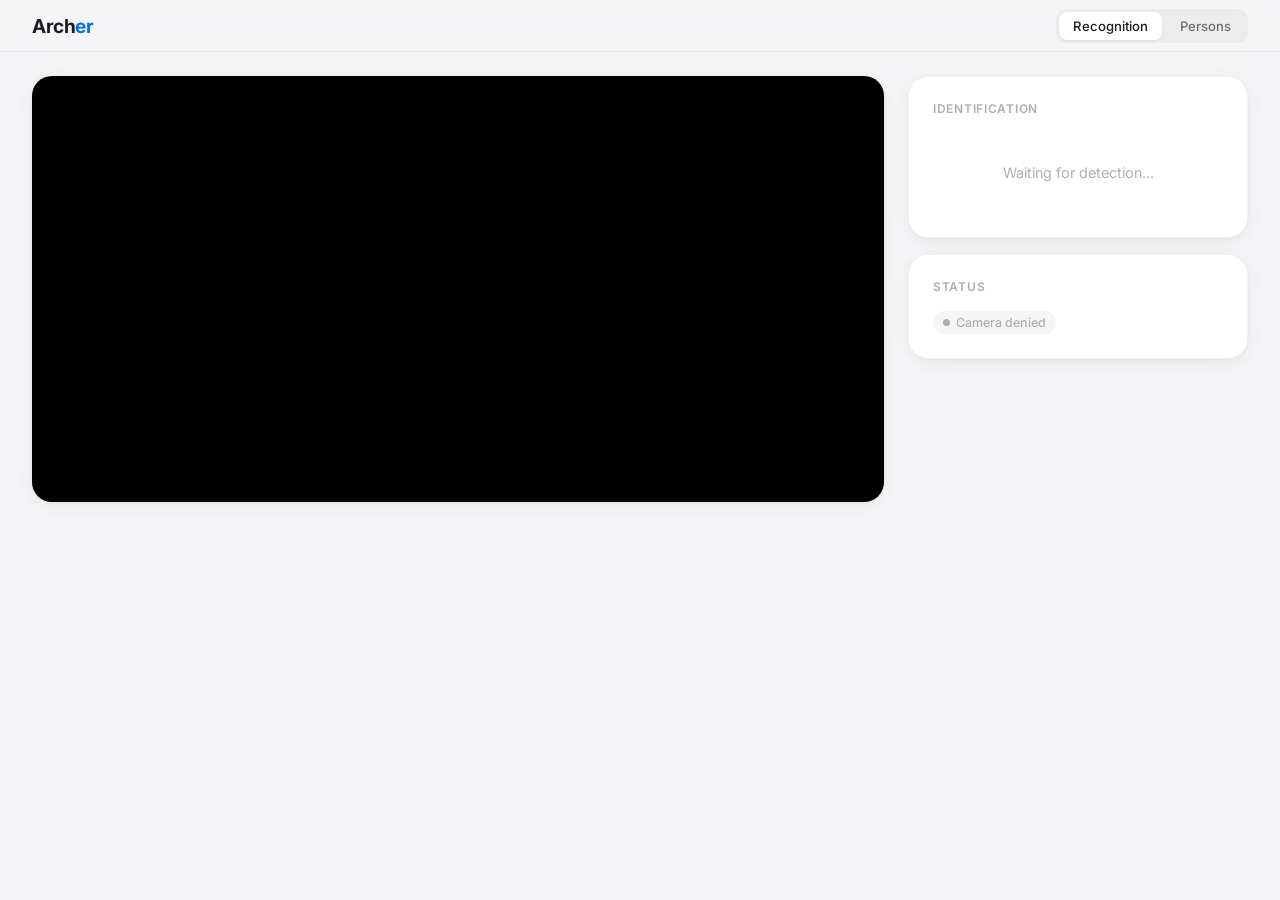
<file: static/index.html>
<!DOCTYPE html>
<html lang="en">
<head>
    <meta charset="UTF-8">
    <meta name="viewport" content="width=device-width, initial-scale=1.0">
    <title>Archer</title>
    <link rel="icon" type="image/svg+xml" href="/static/favicon.svg">
    <link rel="stylesheet" href="/static/style.css">
</head>
<body>
    <header>
        <h1>Arch<span>er</span></h1>
        <nav>
            <a href="/static/index.html" class="active">Recognition</a>
            <a href="/static/persons.html">Persons</a>
        </nav>
    </header>

    <main class="recognition-layout">
        <section class="video-section">
            <video id="camera-preview" autoplay playsinline muted></video>
            <canvas id="hud-overlay"></canvas>
            <canvas id="capture-canvas" style="display:none"></canvas>
        </section>

        <aside class="sidebar">
            <div class="sidebar-card">
                <h2>Identification</h2>
                <div id="match-content">
                    <p class="no-match">Waiting for detection...</p>
                </div>
            </div>

            <div class="sidebar-card">
                <h2>Status</h2>
                <div id="status-badge" class="status-badge status-off">
                    <span class="status-dot"></span>
                    <span id="status-text">Camera inactive</span>
                </div>
            </div>
        </aside>
    </main>

    <script src="/static/app.js"></script>
</body>
</html>
</file>
<file: static/style.css>
@import url('https://fonts.googleapis.com/css2?family=Inter:wght@300;400;500;600;700&display=swap');

* {
    margin: 0;
    padding: 0;
    box-sizing: border-box;
}

:root {
    --bg: #f5f5f7;
    --surface: rgba(255, 255, 255, 0.72);
    --surface-solid: #ffffff;
    --glass: rgba(255, 255, 255, 0.45);
    --glass-border: rgba(255, 255, 255, 0.6);
    --text-primary: #1d1d1f;
    --text-secondary: #6e6e73;
    --text-tertiary: #aeaeb2;
    --accent: #0071e3;
    --accent-hover: #0077ED;
    --danger: #ff3b30;
    --danger-hover: #e0342b;
    --success: #34c759;
    --border: rgba(0, 0, 0, 0.06);
    --shadow-sm: 0 1px 3px rgba(0, 0, 0, 0.04), 0 1px 2px rgba(0, 0, 0, 0.06);
    --shadow-md: 0 4px 20px rgba(0, 0, 0, 0.06), 0 1px 3px rgba(0, 0, 0, 0.04);
    --shadow-lg: 0 12px 40px rgba(0, 0, 0, 0.08), 0 4px 12px rgba(0, 0, 0, 0.04);
    --radius-sm: 10px;
    --radius-md: 14px;
    --radius-lg: 20px;
    --radius-xl: 28px;
}

body {
    font-family: 'Inter', -apple-system, BlinkMacSystemFont, 'SF Pro Display', sans-serif;
    background: var(--bg);
    color: var(--text-primary);
    min-height: 100vh;
    -webkit-font-smoothing: antialiased;
    -moz-osx-font-smoothing: grayscale;
}

/* --- Header --- */
header {
    position: sticky;
    top: 0;
    z-index: 100;
    backdrop-filter: saturate(180%) blur(20px);
    -webkit-backdrop-filter: saturate(180%) blur(20px);
    background: rgba(245, 245, 247, 0.72);
    border-bottom: 1px solid var(--border);
    padding: 0 2rem;
    height: 52px;
    display: flex;
    align-items: center;
    justify-content: space-between;
}

header h1 {
    font-size: 1.2rem;
    font-weight: 700;
    letter-spacing: -0.02em;
    color: var(--text-primary);
}

header h1 span {
    color: var(--accent);
}

nav {
    display: flex;
    gap: 0.25rem;
    background: rgba(0, 0, 0, 0.04);
    padding: 3px;
    border-radius: 10px;
}

nav a {
    color: var(--text-secondary);
    text-decoration: none;
    font-weight: 500;
    font-size: 0.82rem;
    padding: 6px 14px;
    border-radius: 8px;
    transition: all 0.2s ease;
}

nav a:hover {
    color: var(--text-primary);
}

nav a.active {
    color: var(--text-primary);
    background: var(--surface-solid);
    box-shadow: 0 1px 4px rgba(0, 0, 0, 0.06), 0 0.5px 1px rgba(0, 0, 0, 0.04);
}

/* --- Main --- */
main {
    padding: 1.5rem 2rem;
    max-width: 1440px;
    margin: 0 auto;
}

/* --- Recognition page --- */
.recognition-layout {
    display: flex;
    gap: 1.5rem;
    max-height: calc(100vh - 84px);
    align-items: flex-start;
}

.video-section {
    flex: 1 1 0;
    min-width: 0;
    background: #000;
    border-radius: var(--radius-lg);
    box-shadow: var(--shadow-md);
    overflow: hidden;
    position: relative;
    /* aspect-ratio set dynamically by JS to match camera */
}

.video-section video {
    display: block;
    width: 100%;
    height: 100%;
    object-fit: cover;
}

.video-section #hud-overlay {
    position: absolute;
    inset: 0;
    width: 100%;
    height: 100%;
    pointer-events: none;
}

.video-section::after {
    content: '';
    position: absolute;
    inset: 0;
    border-radius: var(--radius-lg);
    box-shadow: inset 0 0 0 1px var(--border);
    pointer-events: none;
}

.sidebar {
    flex: 3;
    min-width: 280px;
    max-width: 340px;
    display: flex;
    flex-direction: column;
    gap: 1rem;
}

.sidebar-card {
    background: var(--surface-solid);
    border-radius: var(--radius-lg);
    box-shadow: var(--shadow-md);
    padding: 1.5rem;
    border: 1px solid var(--border);
}

.sidebar-card h2 {
    font-size: 0.75rem;
    font-weight: 600;
    text-transform: uppercase;
    letter-spacing: 0.06em;
    color: var(--text-tertiary);
    margin-bottom: 1rem;
}

.no-match {
    color: var(--text-tertiary);
    font-size: 0.9rem;
    text-align: center;
    padding: 2rem 0;
}

.match-card + .match-card {
    margin-top: 1rem;
    padding-top: 1rem;
    border-top: 1px solid var(--border);
}

.match-photo {
    width: 100%;
    aspect-ratio: 1;
    object-fit: cover;
    border-radius: var(--radius-md);
    margin-bottom: 1rem;
}

#match-content .match-name {
    font-size: 1.15rem;
    font-weight: 600;
    color: var(--text-primary);
    margin-bottom: 0.25rem;
}

#match-content .match-detail {
    font-size: 0.85rem;
    color: var(--text-secondary);
    margin: 0.2rem 0;
}

.match-confidence {
    margin-top: 0.75rem;
    padding-top: 0.75rem;
    border-top: 1px solid var(--border);
}

.confidence-bar-bg {
    height: 6px;
    background: rgba(0, 0, 0, 0.04);
    border-radius: 3px;
    overflow: hidden;
    margin-top: 0.4rem;
}

.confidence-bar {
    height: 100%;
    border-radius: 3px;
    background: var(--success);
    transition: width 0.4s ease;
}

.confidence-label {
    font-size: 0.75rem;
    color: var(--text-tertiary);
    display: flex;
    justify-content: space-between;
}

/* --- Status dot --- */
.status-badge {
    display: inline-flex;
    align-items: center;
    gap: 6px;
    font-size: 0.78rem;
    font-weight: 500;
    color: var(--success);
    padding: 4px 10px;
    background: rgba(52, 199, 89, 0.08);
    border-radius: 20px;
}

.status-off {
    color: var(--text-tertiary);
    background: rgba(0, 0, 0, 0.04);
}

.status-off .status-dot {
    background: var(--text-tertiary);
    animation: none;
}

.status-dot {
    width: 7px;
    height: 7px;
    border-radius: 50%;
    background: var(--success);
    animation: pulse 2s ease-in-out infinite;
}

@keyframes pulse {
    0%, 100% { opacity: 1; }
    50% { opacity: 0.4; }
}

/* --- Persons page --- */
.persons-layout {
    max-width: 760px;
    margin: 0 auto;
    display: flex;
    flex-direction: column;
    gap: 1.5rem;
}

.card {
    background: var(--surface-solid);
    border-radius: var(--radius-lg);
    box-shadow: var(--shadow-md);
    padding: 1.75rem;
    border: 1px solid var(--border);
}

.card h2 {
    font-size: 1.1rem;
    font-weight: 650;
    margin-bottom: 1.25rem;
    letter-spacing: -0.01em;
}

.card-header {
    display: flex;
    align-items: center;
    justify-content: space-between;
    margin-bottom: 1.25rem;
}

.card-header h2 {
    margin-bottom: 0;
}

.search-box input {
    padding: 0.5rem 0.75rem;
    border: 1px solid rgba(0, 0, 0, 0.1);
    border-radius: var(--radius-sm);
    background: var(--bg);
    color: var(--text-primary);
    font-size: 0.85rem;
    font-family: inherit;
    width: 200px;
    outline: none;
    transition: border-color 0.2s, box-shadow 0.2s;
}

.search-box input:focus {
    border-color: var(--accent);
    box-shadow: 0 0 0 3px rgba(0, 113, 227, 0.12);
}

/* --- Form --- */
form {
    display: grid;
    grid-template-columns: 1fr 1fr;
    gap: 1rem;
}

.form-group {
    display: flex;
    flex-direction: column;
    gap: 0.35rem;
}

.form-group.full-width {
    grid-column: 1 / -1;
}

label {
    font-size: 0.8rem;
    font-weight: 500;
    color: var(--text-secondary);
}

input[type="text"],
input[type="date"] {
    padding: 0.6rem 0.75rem;
    border: 1px solid rgba(0, 0, 0, 0.1);
    border-radius: var(--radius-sm);
    background: var(--bg);
    color: var(--text-primary);
    font-size: 0.9rem;
    font-family: inherit;
    transition: border-color 0.2s, box-shadow 0.2s;
    outline: none;
}

input[type="text"]:focus,
input[type="date"]:focus {
    border-color: var(--accent);
    box-shadow: 0 0 0 3px rgba(0, 113, 227, 0.12);
}

input[type="file"] {
    font-family: inherit;
    font-size: 0.85rem;
    color: var(--text-secondary);
}

input[type="file"]::file-selector-button {
    font-family: inherit;
    font-size: 0.82rem;
    font-weight: 500;
    padding: 0.45rem 0.9rem;
    border: 1px solid rgba(0, 0, 0, 0.1);
    border-radius: 8px;
    background: var(--surface-solid);
    color: var(--text-primary);
    cursor: pointer;
    margin-right: 0.75rem;
    transition: background 0.15s;
}

input[type="file"]::file-selector-button:hover {
    background: var(--bg);
}

button[type="submit"] {
    grid-column: 1 / -1;
    padding: 0.65rem;
    background: var(--accent);
    color: #fff;
    border: none;
    border-radius: var(--radius-sm);
    font-size: 0.9rem;
    font-weight: 600;
    font-family: inherit;
    cursor: pointer;
    transition: background 0.15s, transform 0.1s;
}

button[type="submit"]:hover {
    background: var(--accent-hover);
}

button[type="submit"]:active {
    transform: scale(0.985);
}

#form-message {
    grid-column: 1 / -1;
    font-size: 0.85rem;
    font-weight: 500;
    min-height: 1.2em;
}

#form-message.success {
    color: var(--success);
}

#form-message.error {
    color: var(--danger);
}

/* --- Table --- */
.table-wrapper {
    overflow-x: auto;
}

table {
    width: 100%;
    border-collapse: collapse;
}

thead th {
    font-size: 0.72rem;
    font-weight: 600;
    text-transform: uppercase;
    letter-spacing: 0.05em;
    color: var(--text-tertiary);
    padding: 0 0.75rem 0.75rem;
    text-align: left;
    border-bottom: 1px solid var(--border);
}

tbody td {
    padding: 0.75rem;
    font-size: 0.88rem;
    color: var(--text-primary);
    border-bottom: 1px solid var(--border);
    vertical-align: middle;
}

tbody tr:last-child td {
    border-bottom: none;
}

tbody tr {
    transition: background 0.15s;
}

tbody tr:hover {
    background: rgba(0, 0, 0, 0.015);
}

tbody tr.person-row {
    cursor: pointer;
}

tbody tr.person-row:hover {
    background: rgba(0, 113, 227, 0.04);
}

.thumbnail {
    width: 40px;
    height: 40px;
    object-fit: cover;
    border-radius: 10px;
}

.btn-delete {
    padding: 0.35rem 0.75rem;
    background: transparent;
    color: var(--danger);
    border: 1px solid rgba(255, 59, 48, 0.2);
    border-radius: 8px;
    cursor: pointer;
    font-size: 0.8rem;
    font-weight: 500;
    font-family: inherit;
    transition: all 0.15s;
}

.btn-delete:hover {
    background: rgba(255, 59, 48, 0.06);
    border-color: rgba(255, 59, 48, 0.35);
}

.empty-state {
    text-align: center;
    padding: 2.5rem 1rem;
    color: var(--text-tertiary);
    font-size: 0.9rem;
}

/* --- Pagination --- */
.pagination {
    display: flex;
    align-items: center;
    justify-content: center;
    gap: 0.25rem;
    padding-top: 1.25rem;
}

.pg-btn {
    min-width: 34px;
    height: 34px;
    padding: 0 0.5rem;
    border: 1px solid var(--border);
    border-radius: 8px;
    background: var(--surface-solid);
    color: var(--text-primary);
    font-size: 0.82rem;
    font-weight: 500;
    font-family: inherit;
    cursor: pointer;
    transition: all 0.15s;
}

.pg-btn:hover:not([disabled]):not(.pg-active) {
    background: var(--bg);
    border-color: rgba(0, 0, 0, 0.12);
}

.pg-btn[disabled] {
    opacity: 0.35;
    cursor: default;
}

.pg-active {
    background: var(--accent);
    color: #fff;
    border-color: var(--accent);
}

.pg-dots {
    font-size: 0.8rem;
    color: var(--text-tertiary);
    padding: 0 0.15rem;
}

/* --- Profile modal --- */
.profile-overlay {
    position: fixed;
    inset: 0;
    z-index: 200;
    background: rgba(0, 0, 0, 0.35);
    backdrop-filter: blur(6px);
    -webkit-backdrop-filter: blur(6px);
    display: flex;
    align-items: center;
    justify-content: center;
    animation: fadeIn 0.2s ease;
}

@keyframes fadeIn {
    from { opacity: 0; }
    to { opacity: 1; }
}

.profile-modal {
    position: relative;
    background: var(--surface-solid);
    border-radius: var(--radius-xl);
    box-shadow: var(--shadow-lg);
    padding: 2rem;
    width: 360px;
    max-width: 90vw;
    max-height: 90vh;
    overflow-y: auto;
    animation: slideUp 0.25s ease;
}

@keyframes slideUp {
    from { opacity: 0; transform: translateY(20px); }
    to { opacity: 1; transform: translateY(0); }
}

.profile-close {
    position: absolute;
    top: 0.75rem;
    right: 0.75rem;
    width: 30px;
    height: 30px;
    border: none;
    background: rgba(0, 0, 0, 0.05);
    border-radius: 50%;
    font-size: 1.1rem;
    color: var(--text-secondary);
    cursor: pointer;
    display: flex;
    align-items: center;
    justify-content: center;
    transition: background 0.15s;
}

.profile-close:hover {
    background: rgba(0, 0, 0, 0.1);
}

.profile-photo {
    width: 100%;
    aspect-ratio: 1;
    object-fit: cover;
    border-radius: var(--radius-lg);
    margin-bottom: 1.25rem;
}

.profile-name {
    font-size: 1.3rem;
    font-weight: 700;
    letter-spacing: -0.02em;
    text-align: center;
    margin-bottom: 1.25rem;
}

.profile-fields {
    display: flex;
    flex-direction: column;
    gap: 0.75rem;
    margin-bottom: 1.5rem;
}

.profile-field {
    display: flex;
    justify-content: space-between;
    align-items: center;
    padding: 0.6rem 0;
    border-bottom: 1px solid var(--border);
}

.profile-label {
    font-size: 0.82rem;
    color: var(--text-tertiary);
    font-weight: 500;
}

.profile-value {
    font-size: 0.9rem;
    font-weight: 500;
    color: var(--text-primary);
}

.profile-delete {
    width: 100%;
    text-align: center;
    padding: 0.6rem;
}

/* --- Photo gallery in profile --- */
.photo-gallery {
    display: grid;
    grid-template-columns: repeat(auto-fill, minmax(90px, 1fr));
    gap: 0.5rem;
    margin-bottom: 1rem;
}

.gallery-item {
    position: relative;
    border-radius: var(--radius-sm);
    overflow: hidden;
    aspect-ratio: 1;
}

.gallery-item img {
    width: 100%;
    height: 100%;
    object-fit: cover;
    display: block;
}

.gallery-delete {
    position: absolute;
    top: 4px;
    right: 4px;
    width: 22px;
    height: 22px;
    border: none;
    background: rgba(0, 0, 0, 0.55);
    color: #fff;
    border-radius: 50%;
    font-size: 0.7rem;
    cursor: pointer;
    display: flex;
    align-items: center;
    justify-content: center;
    opacity: 0;
    transition: opacity 0.15s;
}

.gallery-item:hover .gallery-delete {
    opacity: 1;
}

.btn-add-photo {
    display: block;
    text-align: center;
    padding: 0.5rem;
    margin-bottom: 1rem;
    border: 1px dashed rgba(0, 0, 0, 0.15);
    border-radius: var(--radius-sm);
    color: var(--accent);
    font-size: 0.85rem;
    font-weight: 500;
    cursor: pointer;
    transition: background 0.15s, border-color 0.15s;
}

.btn-add-photo:hover {
    background: rgba(0, 113, 227, 0.04);
    border-color: var(--accent);
}
</file>
